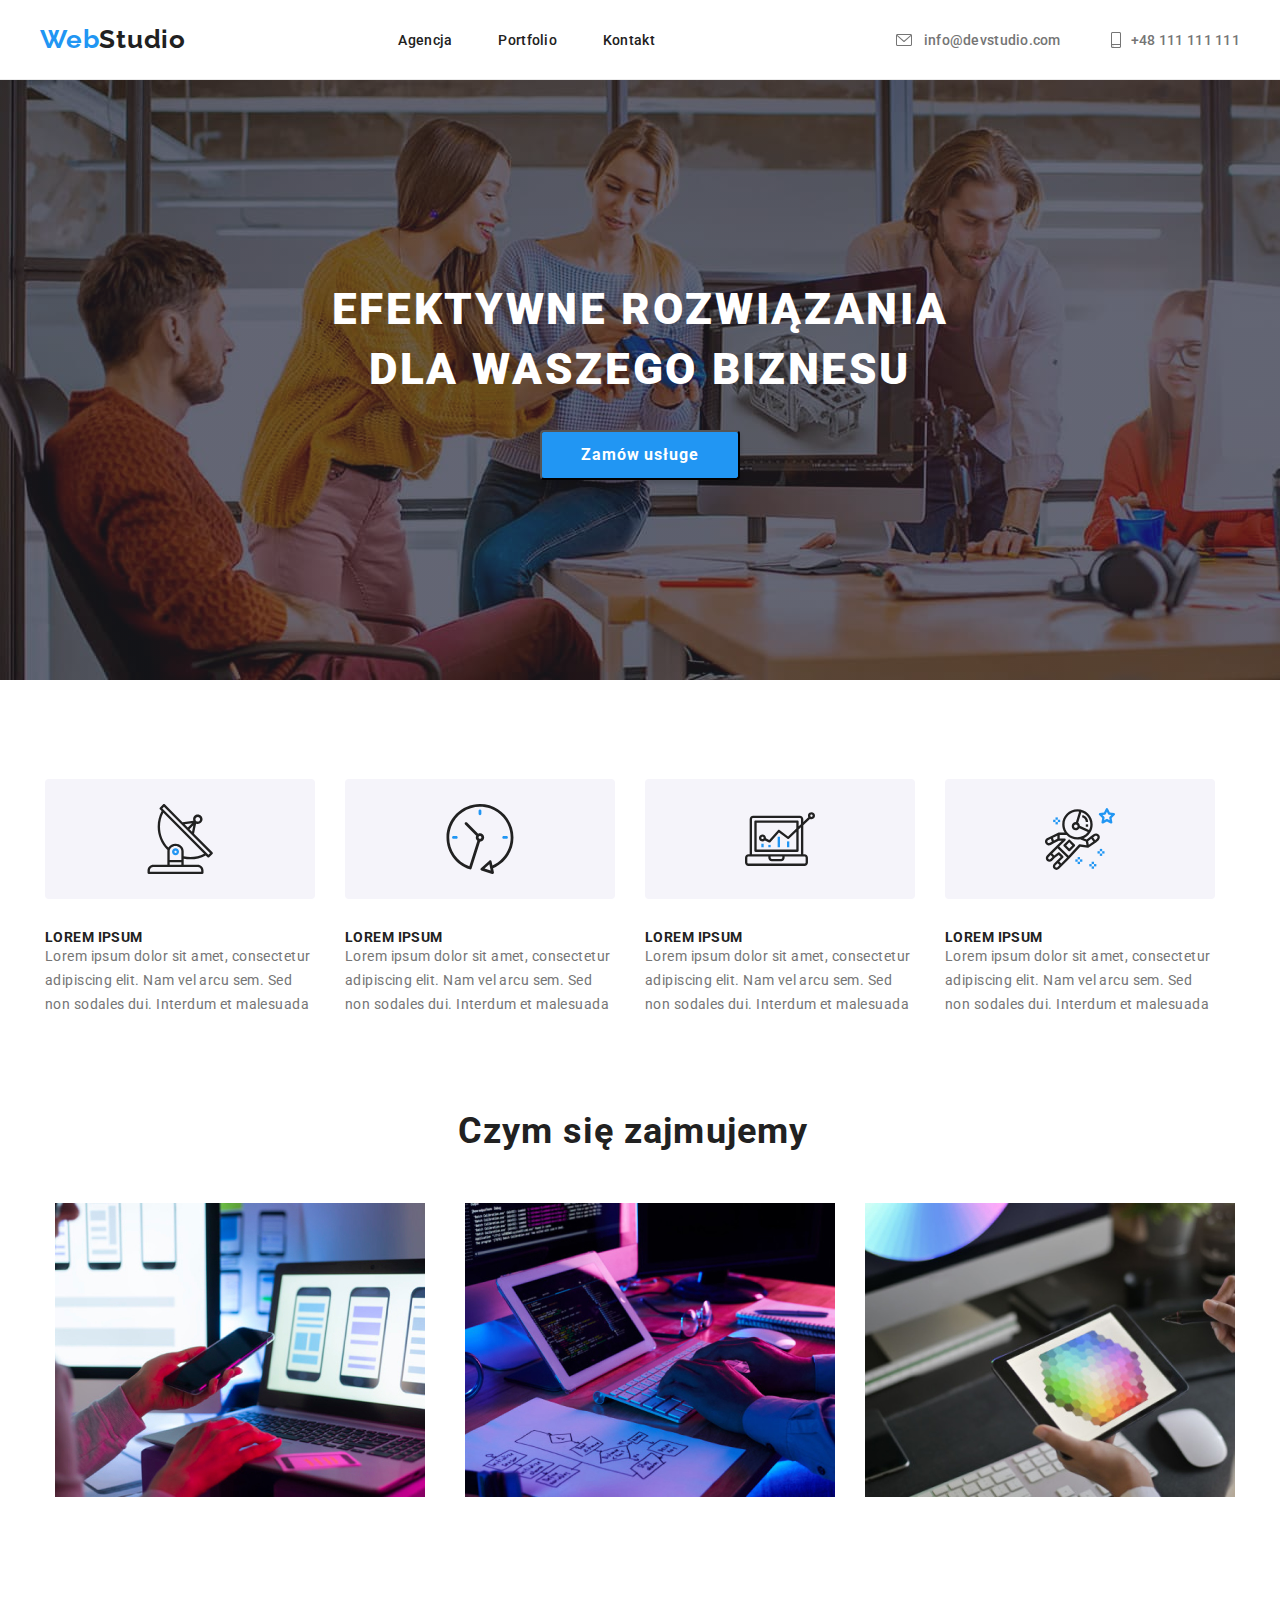
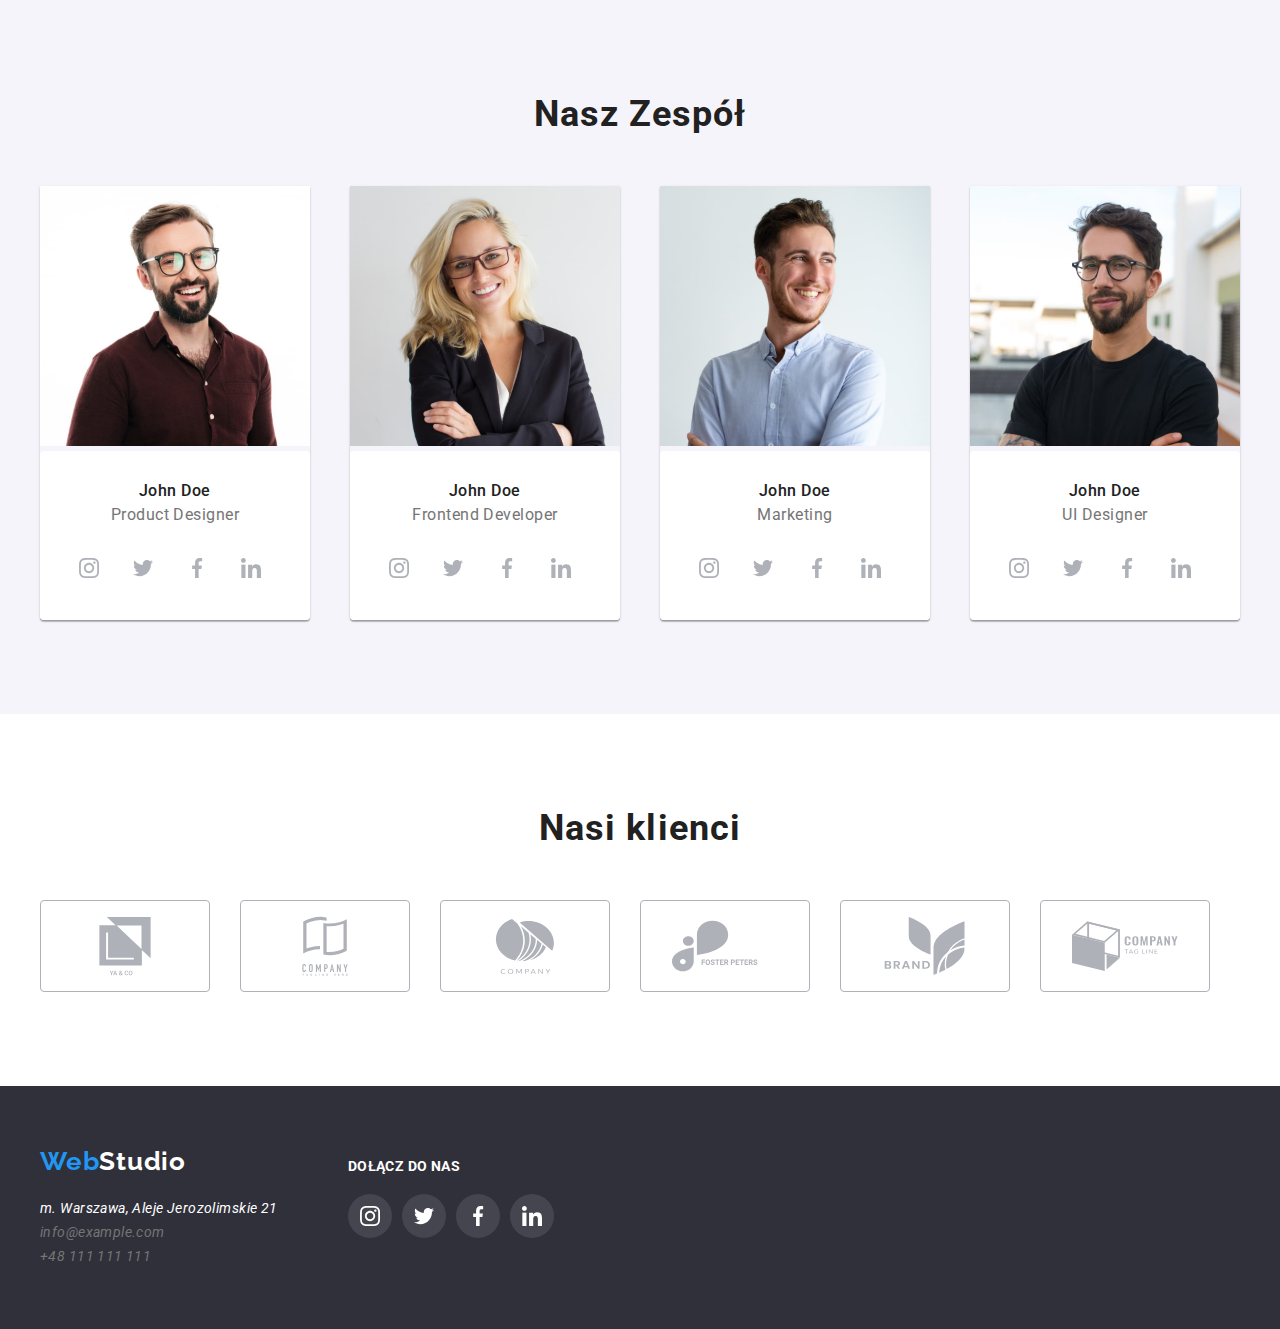
<file: index.html>
<!DOCTYPE html>
<html lang="pl">
<head>
    <meta charset="UTF-8">
    <meta http-equiv="X-UA-Compatible" content="IE=edge">
    <meta name="viewport" content="width=device-width, initial-scale=1.0">
    <title>Zadanie domowe #4</title>
    <link rel="stylesheet" href="https://cdnjs.cloudflare.com/ajax/libs/modern-normalize/1.0.0/modern-normalize.min.css" />       
    <link href="css/styles.css" rel="stylesheet">
    <link rel="preconnect" href="https://fonts.googleapis.com">
    <link rel="preconnect" href="https://fonts.gstatic.com" crossorigin>
    <link href="https://fonts.googleapis.com/css2?family=Raleway:wght@700&family=Roboto:wght@400;500;700;900&display=swap"
        rel="stylesheet">
     
</head>
<body>
    <!--Header-->
    <header class="header-part">
        <div class="container">  
        <a class="logo" href="index.html" ><span class="logo-span">Web</span>Studio</a>
        <nav class="first-nav">
<a class="first-nav-item-first-child" class="first-child"  href="index.html">Agencja</a>
<a class="first-nav-item" href="portfolio.html">Portfolio</a>
<a class="first-nav-item" href="#">Kontakt</a>
</nav>

<a class="header-mail" href="mailto:info@devstudio.com">
    <svg class="icon-envelope" width="20" height="16">
        <use href="images/symbol-defs.svg#icon-envelope"></use>
    </svg>
    info@devstudio.com</a> 

     
<a class="header-tel" href="tel:+48111111111">
    <svg class="icon-smartphone" width="10" height="16">
        <use class="phone" href="images/symbol-defs.svg#icon-smartphone"></use>
    </svg>
    +48 111 111 111</a>
    

</div>
    </header>
     <!--Main Container-->

     <main class="main">
    <div class="first-block">
    <div class="container">
    <h1 class="text-header">EFEKTYWNE ROZWIĄZANIA<br>DLA WASZEGO BIZNESU</h1>

<button class="button-top" type="button">Zamów usługe</button>
</div> 
</div>
 <div class="second-block">
     <div class="container">

<ul class="second-block-list">
    
    
    <li class="second-block-list-item-first">
        <div class="lorem-icon-box">
<svg class="lorem-icon-item" width="70" height="70">
    <use href="images/symbol-defs.svg#icon-antenna"></use>
</svg>
</div> 
<p class="second-block-list-item-title-first">LOREM IPSUM</p>
<p>Lorem ipsum dolor sit amet, consectetur</p> 
<p>adipiscing elit. Nam vel arcu sem. Sed
<p> non sodales dui. Interdum et malesuada</p>
</li>

<li class="second-block-list-item">
    <div class="lorem-icon-box" >
        <svg class="lorem-icon-item" width="70" height="70">
            <use href="images/symbol-defs.svg#icon-clock"></use>
        </svg>
    </div>
<p class="second-block-list-item-title">LOREM IPSUM</p>
<p>Lorem ipsum dolor sit amet, consectetur</p> 
<p>adipiscing elit. Nam vel arcu sem. Sed
<p> non sodales dui. Interdum et malesuada</p>
</li>
<li class="second-block-list-item">
    <div class="lorem-icon-box">
        <svg class="lorem-icon-item" width="70" height="70">
            <use href="images/symbol-defs.svg#icon-diagram"></use>
        </svg>
    </div>
<p class="second-block-list-item-title">LOREM IPSUM</p>
<p>Lorem ipsum dolor sit amet, consectetur</p> 
<p>adipiscing elit. Nam vel arcu sem. Sed
<p> non sodales dui. Interdum et malesuada</p>
</li>

<li class="second-block-list-item">
    <div class="lorem-icon-box">
        <svg class="lorem-icon-item" width="70" height="70">
            <use href="images/symbol-defs.svg#icon-astronaut"></use>
        </svg>
        </div>
<p class="second-block-list-item-title-last">LOREM IPSUM</p>
<p>Lorem ipsum dolor sit amet, consectetur</p> 
<p>adipiscing elit. Nam vel arcu sem. Sed
<p> non sodales dui. Interdum et malesuada</p>
</li>
</ul>

<div class="secondary-header">
<h2 class="second-header">Czym się zajmujemy</h2>
</div>
<ul class="first-gallery-index">

<li class="first-gallery-index-item-first-child"><img src="images/img1.jpg" alt="Monitory z liniami kodu na stoliku" width="370" height="294"></li>
<li class="first-gallery-index-item"><img src="images/img2.jpg" alt="dłoń trzymająca telefon na tle monitora" width="370" height="294"></li>
<li class="first-gallery-index-item"><img src="images/img3.jpg" alt="tablet wyświetlający tablice kolorów" width="370" height="294"></li>
 </ul>
</div>  
</div> 
    
     <section class="third-section">
         <div class="container">
         <div class="third-header-display">
    <h2 class="third-header">Nasz Zespół</h2>
        </div>
<ul class="gallery-list">
    <li class="gallery-list-item-first-child">
<figure class="workers">
    <div class="gallery-workers">
    <img src="images/img4.jpg" alt="uśmiechniety mężczyzna w koszuli z brodą" width="270" height="260">
<figcaption class="gallery-list-item-figcaption">
    <b class="gallery-list-item-figcaption-bold">John Doe</b><br>
   <p class="gallery-list-item-figcaption-paragraph">Product Designer</p>
   
   <ul class="icon-gallery-workers-list">

<li class="icon-gallery-workers-list-item">
        <a  class="link-icon-workers" href="#">
           <svg class="icon-gallery-workers" width="20" height="20">
               <use href="images/symbol-defs.svg#icon-instagram"></use>
           </svg>
        </a>
</li>
<li class="icon-gallery-workers-list-item">
    <a class="link-icon-workers" href="#">
    <svg class="icon-gallery-workers" width="20" height="20">
        <use href="images/symbol-defs.svg#icon-twitter"></use>
    </svg>
    </a>
</li>
<li class="icon-gallery-workers-list-item">
    <a class="link-icon-workers" href="#">
    <svg class="icon-gallery-workers" width="20" height="20">
        <use href="images/symbol-defs.svg#icon-facebook"></use>
    </svg>
    </a>
</li>
<li class="icon-gallery-workers-list-item">
    <a class="link-icon-workers" href="#">
    <svg class="icon-gallery-workers" width="20" height="20">
        <use href="images/symbol-defs.svg#icon-linkedin"></use>
    </svg>
    </a>
</li>
   </ul>
</figcaption>
</div>
</figure>
</li>
  
<li class="gallery-list-item">
<figure class="workers">
    <div class="gallery-workers">
    <img src="images/img5.jpg" alt="uśmiechnięta kobieta w marynarce" width="270" height="260">
<figcaption class="gallery-list-item-figcaption">
    <b class="gallery-list-item-figcaption-bold">John Doe</b><br>
     <p class="gallery-list-item-figcaption-paragraph">Frontend Developer</p>
        <ul class="icon-gallery-workers-list">
        
            <li class="icon-gallery-workers-list-item">
                <a class="link-icon-workers" href="#">
                <svg class="icon-gallery-workers" width="20" height="20">
                    <use href="images/symbol-defs.svg#icon-instagram"></use>
                </svg>
                </a>
            </li>
            <li class="icon-gallery-workers-list-item">
                <a class="link-icon-workers" href="#">
                <svg class="icon-gallery-workers" width="20" height="20">
                    <use href="images/symbol-defs.svg#icon-twitter"></use>
                </svg>
                </a>
            </li>
            <li class="icon-gallery-workers-list-item">
                <a class="link-icon-workers" href="#">
                <svg class="icon-gallery-workers" width="20" height="20">
                    <use href="images/symbol-defs.svg#icon-facebook"></use>
                </svg>
                </a>
            </li>
            <li class="icon-gallery-workers-list-item">
                <a class="link-icon-workers" href="#">
                <svg class="icon-gallery-workers" width="20" height="20">
                    <use href="images/symbol-defs.svg#icon-linkedin"></use>
                </svg>
                </a>
            </li>
        </ul>
</figcaption>
</div>
</figure>
</li>

<li class="gallery-list-item">
<figure class="workers">
    <div class="gallery-workers">
    <img src="images/img6.jpg" alt="uśmiechnięty mężczyzna w koszuli" width="270" height="260">
<figcaption class="gallery-list-item-figcaption">
    <b class="gallery-list-item-figcaption-bold">John Doe</b><br>
   <p class="gallery-list-item-figcaption-paragraph">Marketing</p>
    <ul class="icon-gallery-workers-list">
    
        <li class="icon-gallery-workers-list-item">
            <a class="link-icon-workers" href="#">
            <svg class="icon-gallery-workers" width="20" height="20">
                <use href="images/symbol-defs.svg#icon-instagram"></use>
            </svg>
            </a>
        </li>
        <li class="icon-gallery-workers-list-item">
            <a class="link-icon-workers" href="#">
            <svg class="icon-gallery-workers" width="20" height="20">
                <use href="images/symbol-defs.svg#icon-twitter"></use>
            </svg>
            </a>
        </li>
        <li class="icon-gallery-workers-list-item">
            <a class="link-icon-workers" href="#">
            <svg class="icon-gallery-workers" width="20" height="20">
                <use href="images/symbol-defs.svg#icon-facebook"></use>
            </svg>
            </a>
        </li>
        <li class="icon-gallery-workers-list-item">
            <a class="link-icon-workers" href="#">
            <svg class="icon-gallery-workers" width="20" height="20">
                <use href="images/symbol-defs.svg#icon-linkedin"></use>
            </svg>
            </a>
        </li>
    </ul>
</figcaption>
</div>
</figure>
</li>

<li class="gallery-list-item-last-child">
<figure class="workers">
    <div class="gallery-workers">
    <img src="images/img7.jpg" alt="uśmiechnięty mężczyzna w koszuli" width="270" height="260">
<figcaption class="gallery-list-item-figcaption">
    <b class="gallery-list-item-figcaption-bold">John Doe</b><br>
    <p class="gallery-list-item-figcaption-paragraph">UI Designer</p>
       <ul class="icon-gallery-workers-list">

<li class="icon-gallery-workers-list-item">
    <a class="link-icon-workers" href="#">
           <svg class="icon-gallery-workers" width="20" height="20">
               <use href="images/symbol-defs.svg#icon-instagram"></use>
           </svg>
           </a>
</li>
<li class="icon-gallery-workers-list-item">
    <a class="link-icon-workers" href="#">
    <svg class="icon-gallery-workers" width="20" height="20">
        <use href="images/symbol-defs.svg#icon-twitter"></use>
    </svg>
    </a>
</li>
<li class="icon-gallery-workers-list-item">
    <a class="link-icon-workers" href="#">
    <svg class="icon-gallery-workers" width="20" height="20">
        <use href="images/symbol-defs.svg#icon-facebook"></use>
    </svg>
    </a>
</li>
<li class="icon-gallery-workers-list-item">
    <a class="link-icon-workers" href="#">
    <svg class="icon-gallery-workers" width="20" height="20">
        <use href="images/symbol-defs.svg#icon-linkedin"></use>
    </svg>
    </a>
</li>
   </ul>
</figcaption>
</div>
</figure>
</li>
</ul>
</div>
</section>
<!----------------------------------------------FOURTH SECTION--------------------------------------->
<section class="fourth-section">
    <div class="container">
    <h2 class="fourth-section-header">Nasi klienci</h2>
    <ul class="fourth-section-list">
        <li class="fourth-section-list-item-first">
            <a class="fourth-section-link" href="#">
            <svg class="fourth-list-icon" width="106" height="60">
                <use href="images/symbol-defs.svg#icon-klient1"></use>
            </svg>
            </a>
        </li>
                <li class="fourth-section-list-item">
                    <a class="fourth-section-link" href="#">
                        <svg class="fourth-list-icon" width="106" height="60">
                            <use href="images/symbol-defs.svg#icon-klient2"></use>
                        </svg>
                    </a>
                </li>
                        <li class="fourth-section-list-item">
                            <a class="fourth-section-link" href="#">
                                <svg class="fourth-list-icon" width="106" height="60">
                                    <use href="images/symbol-defs.svg#icon-klient3"></use>
                                </svg>
                            </a>
                        </li>
                                <li class="fourth-section-list-item">
                                    <a class="fourth-section-link" href="#">
                                        <svg class="fourth-list-icon-four" width="106" height="60">
                                            <use href="images/symbol-defs.svg#icon-klient4"></use>
                                        </svg>
                                    </a>
                                </li>
                                        <li class="fourth-section-list-item">
                                            <a class="fourth-section-link" href="#">
                                                <svg class="fourth-list-icon" width="106" height="60">
                                                    <use href="images/symbol-defs.svg#icon-klient5"></use>
                                                </svg>
                                            </a>
                                        </li>
                                                <li class="fourth-section-list-item">
                                                    <a class="fourth-section-link" href="#">
                                                        <svg class="fourth-list-icon" width="106" height="60">
                                                            <use href="images/symbol-defs.svg#icon-klient6"></use>
                                                        </svg>
                                                    </a>
                                                </li>
    </ul>
    </div>

</section>
</main>

    
    <footer class="end-of-page">
        <div class="container">
        <ul class="footer-list">
            <li class="footer-list-item">
            <a class="logo-footer" href="index.html"><span class="logo-span">Web</span>Studio</a>
            <address>
                <ul>
                <li class="footer-list-item-paragraph" ><p>m. Warszawa, Aleje Jerozolimskie 21</p></li>
                <li class="footer-list-item" ><a class="footer-list-item-mail-link" href="mailto:info@example.com">info@example.com</a></li>
                <li class="footer-list-item-phone" ><a class="footer-list-item-tel-link" href="tel:+48111111111">+48 111 111 111</a></li>
            </ul>
            </address>    
            </li>
             <li class="footer-list-item-right-side">   
            <p class="text-footer">DOŁĄCZ DO NAS</p>
                
                
                <ul class="icons-footer-list">

                    <li class="icons-footer-list-item">
                        <a class="link-icon-footer" href="#">
                        <svg class="icon-footer" width="20" height="20">
                            <use href="images/symbol-defs.svg#icon-instagram"></use>
                        </svg>
                        </a>
                    </li>
                    <li class="icons-footer-list-item">
                        <a class="link-icon-footer" href="#">
                        <svg class="icon-footer" width="20" height="20">
                            <use href="images/symbol-defs.svg#icon-twitter"></use>
                        </svg>
                        </a>
                    </li>
                    <li class="icons-footer-list-item">
                        <a class="link-icon-footer" href="#">
                        <svg class="icon-footer" width="20" height="20">
                            <use href="images/symbol-defs.svg#icon-facebook"></use>
                        </svg>
                        </a>
                    </li>
                    <li class="icons-footer-list-item">
                        <a class="link-icon-footer" href="#">
                        <svg class="icon-footer" width="20" height="20">
                            <use href="images/symbol-defs.svg#icon-linkedin"></use>
                        </svg>
                        </a>
                    </li>
                </ul>
            </li>
        </ul>
</div>
    </footer>

</body>
</file>
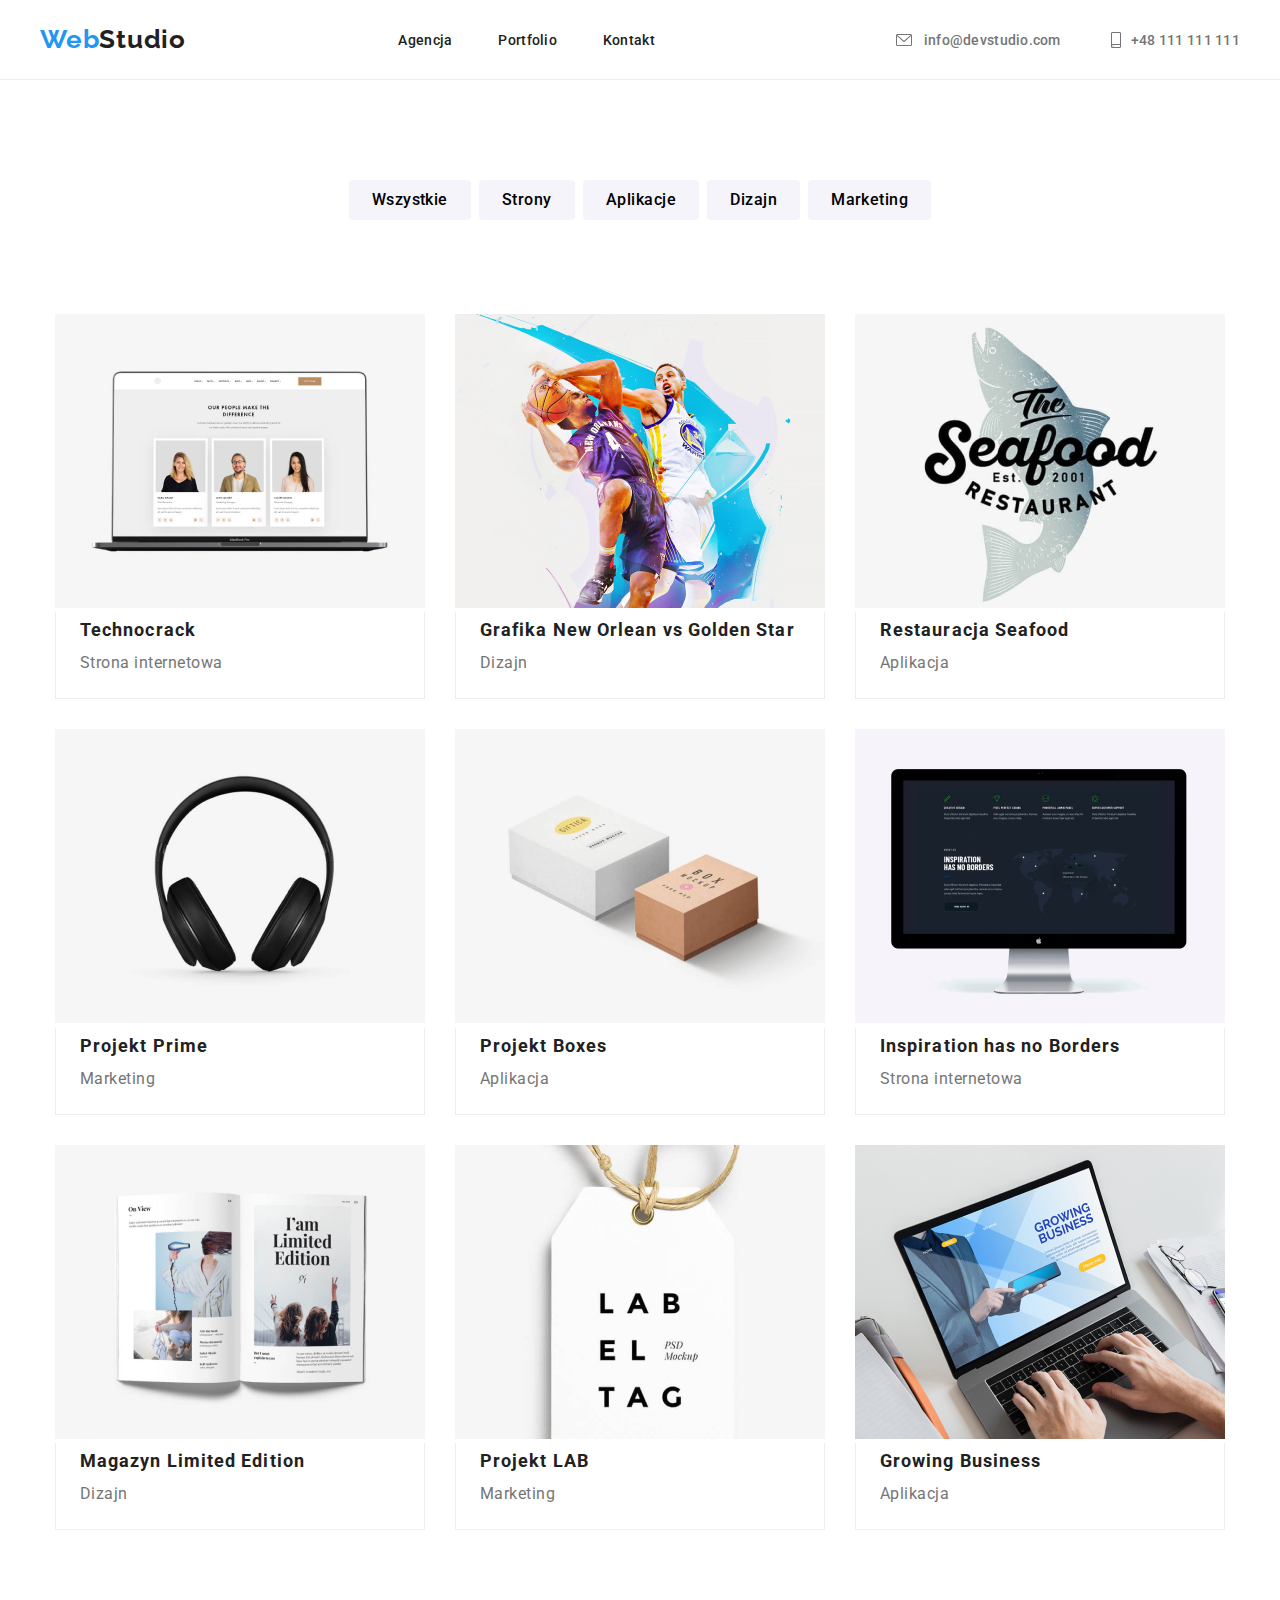
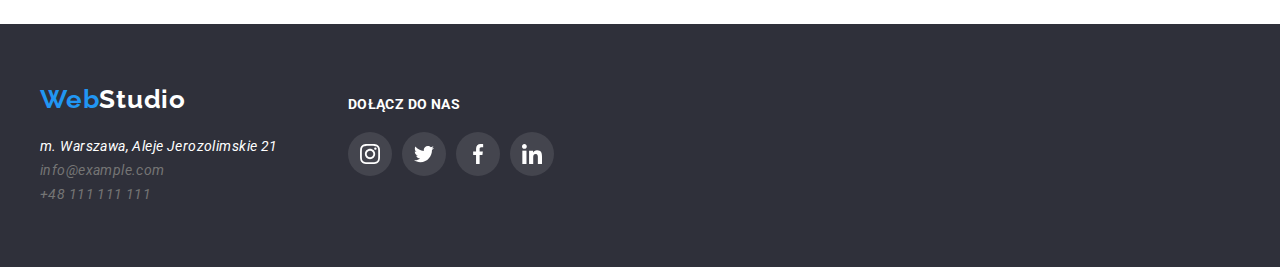
<file: portfolio.html>
<!DOCTYPE html>
<html lang="pl">
<head>
    <meta charset="UTF-8">
    <meta http-equiv="X-UA-Compatible" content="IE=edge">
    <meta name="viewport" content="width=device-width, initial-scale=1.0">
    <title>Portfolio</title>
    <link rel="stylesheet" href="https://cdnjs.cloudflare.com/ajax/libs/modern-normalize/1.0.0/modern-normalize.min.css" />
    <link href="css/styles.css" rel="stylesheet">
    <link rel="preconnect" href="https://fonts.googleapis.com">
    <link rel="preconnect" href="https://fonts.gstatic.com" crossorigin>
    <link href="https://fonts.googleapis.com/css2?family=Raleway:wght@700&family=Roboto:wght@400;500;700;900&display=swap"
        rel="stylesheet">
        
</head>
<body>
 <!-----------------------------------------HEADER----------------------------------------------->
 
    <header class="header-part">
        <div class="container">
            <a class="logo" href="index.html"><span class="logo-span">Web</span>Studio</a>
    
            <nav class="first-nav">
                <a class="first-nav-item-first-child" class="first-child" href="index.html">Agencja</a>
                <a class="first-nav-item" href="portfolio.html">Portfolio</a>
                <a class="first-nav-item" href="#">Kontakt</a>
            </nav>
    
            <a class="header-mail" href="mailto:info@devstudio.com">
                <svg class="icon-envelope" width="20" height="16">
                    <use href="images/symbol-defs.svg#icon-envelope"></use>
                </svg>
                info@devstudio.com</a>
            <a class="header-tel" href="tel:+48111111111">
                <svg class="icon-smartphone" width="10" height="16">
                    <use class="phone" href="images/symbol-defs.svg#icon-smartphone"></use>
                </svg>
                +48 111 111 111</a>
            </section>
        </div>
    </header>
<!-----------------------------------------MAIN-------------------------------------->
<main class="main-page-portfolio">
    <div class="container">
        <section class="second-section-portfolio">
    <ul class="buttons-list">
        <li class="button-item-list-first-child"><button class="button-item-first-child" type="button">Wszystkie</button></li>
        <li class="button-item-list"><button class="button-item" type="button">Strony</button></li>
        <li class="button-item-list"><button class="button-item" type="button">Aplikacje</button></li>
        <li class="button-item-list"><button class="button-item" type="button">Dizajn</button></li>
        <li class="button-item-list"><button class="button-item" type="button">Marketing</button></li>
    </ul>
    </div>
<!--GALERIA-->
<section class="gallery">
<div class="container">
<ul class="portfolio-gallery">
    
    <li class="portfolio-images">
        <figure>
            <img  src="images/img8.jpg" alt="monitor" width="370" height="294">
            <figcaption class="portfolio-gallery-item">
                <b class="portfolio-gallery-item-bold">Technocrack</b>
               <p class="portfolio-gallery-item-paragraph">Strona internetowa</p>
            </figcaption>
        </figure>
    </li>
    <li class="portfolio-images">
        <figure>
            <img  src="images/img9.jpg" alt="koszykarz z piłką w górze" width="370" height="294">
            <figcaption class="portfolio-gallery-item">
                <b class="portfolio-gallery-item-bold">Grafika New Orlean vs Golden Star</b>
                <p class="portfolio-gallery-item-paragraph">Dizajn</p>
            </figcaption>
        </figure>
    </li>
    <li class="portfolio-images-last">
        <figure>
        <img  src="images/img10.jpg" alt="zdjęcie rekina" width="370" height="294">
        <figcaption class="portfolio-gallery-item">
           <b class="portfolio-gallery-item-bold">Restauracja Seafood</b>
           <p class="portfolio-gallery-item-paragraph">Aplikacja</p>
        </figcaption>
    </figure>
</li>
    <li class="portfolio-images">
        <figure>
        <img class="photo"src="images/img11.jpg" alt="słuchwaki do uszu" width="370" height="294">
        <figcaption class="portfolio-gallery-item">
            <b class="portfolio-gallery-item-bold">Projekt Prime</b>
            <p class="portfolio-gallery-item-paragraph">Marketing</p>
        </figcaption>
    </figure>
</li>
    <li class="portfolio-images">
        <figure>
            <img class="photo" src="images/img12.jpg" alt="kartonowe pudełka"  width="370" height="294">
            <figcaption class="portfolio-gallery-item">
                <b class="portfolio-gallery-item-bold">Projekt Boxes</b>
                <p class="portfolio-gallery-item-paragraph">Aplikacja</p>
            </figcaption>
        </figure>
    </li>
    <li class="portfolio-images-last">
        <figure>
        <img class="photo" src="images/img13.jpg" alt="monitor ze stroną internetową" width="370" height="294">
        <figcaption class="portfolio-gallery-item">
            <b class="portfolio-gallery-item-bold">Inspiration has no Borders</b>
            <p class="portfolio-gallery-item-paragraph">Strona internetowa</p>
        </figcaption>
    </figure>
</li>
    <li class="portfolio-images">
        <figure>
            <img class="photo" src="images/img14.jpg" alt="otwarta książka" width="370" height="294">
            <figcaption class="portfolio-gallery-item">
                <b class="portfolio-gallery-item-bold">Magazyn Limited Edition</b>
                <p class="portfolio-gallery-item-paragraph">Dizajn</p>
            </figcaption>
        </figure>
    </li>
    <li class="portfolio-images">
        <figure>
            <img class="photo" src="images/img15.jpg" alt="papierowa zawieszka" width="370" height="294">
            <figcaption class="portfolio-gallery-item">
                <b class="portfolio-gallery-item-bold">Projekt LAB</b>
                <p class="portfolio-gallery-item-paragraph">Marketing</p>
            </figcaption>
        </figure>
    </li>
    <li class="portfolio-images-last">
        <figure>
            <img class="photo" src="images/img16.jpg" alt="dłonie na klawiaturze laptopa" width="370" height="294">
            <figcaption class="portfolio-gallery-item">
                <b class="portfolio-gallery-item-bold">Growing Business</b>
                <p class="portfolio-gallery-item-paragraph">Aplikacja</p>
            </figcaption>
        </figure>
    </li>
</ul>
</section>
</section>
</div>
</main>
<!--FOOTER-->
    <footer class="end-of-page">
        <div class="container">
            <ul class="footer-list">
                <li class="footer-list-item">
                    <a class="logo-footer" href="index.html"><span class="logo-span">Web</span>Studio</a>
                    <address>
                        <ul>
                            <li class="footer-list-item-paragraph">
                                <p>m. Warszawa, Aleje Jerozolimskie 21</p>
                            </li>
                            <li class="footer-list-item"><a class="footer-list-item-mail-link"
                                    href="mailto:info@example.com">info@example.com</a></li>
                            <li class="footer-list-item-phone"><a class="footer-list-item-tel-link"
                                    href="tel:+48111111111">+48 111 111 111</a></li>
                        </ul>
                    </address>
                </li>
                <li class="footer-list-item-right-side">
                    <p class="text-footer">DOŁĄCZ DO NAS</p>
    
    
                    <ul class="icons-footer-list">
                        <li class="icons-footer-list-item">
                            <a class="link-icon-footer" href="#">
                            <svg class="icon-footer" width="20" height="20">
                                <use href="images/symbol-defs.svg#icon-instagram"></use>
                            </svg>
                        </a>
                        </li>
                        <li class="icons-footer-list-item">
                            <a class="link-icon-footer" href="#">
                            <svg class="icon-footer" width="20" height="20">
                                <use href="images/symbol-defs.svg#icon-twitter"></use>
                            </svg>
                        </a>
                        </li>
                        <li class="icons-footer-list-item">
                            <a class="link-icon-footer" href="#">
                            <svg class="icon-footer" width="20" height="20">
                                <use href="images/symbol-defs.svg#icon-facebook"></use>
                            </svg>
                        </a>
                        </li>
                        <li class="icons-footer-list-item">
                            <a class="link-icon-footer" href="#">
                            <svg class="icon-footer" width="20" height="20">
                                <use href="images/symbol-defs.svg#icon-linkedin"></use>
                            </svg>
                        </a>
                        </li>
                    </ul>
                </li>
            </ul>
        </div>
    </footer>
</body>
</file>
<file: css/styles.css>
*
{
  margin: 0 auto;
  padding: 0;
}
body {
  font-family: var(--main-font);
  color: var(--main-color);
  padding: 0;
  margin: 0 auto; 
}
:root {
  --main-font: 'Roboto', sans-serif;
  --secondary-font: 'Raleway', sans-serif;
  --mark-color: #2196f3;
  --main-color: #212121;
  --third-color: #757575;
  --background-color: #2f303a;
  --white-color: #ffffff;
  --third-block-background-color: #F5F4FA;
  --icons-fill: #AFB1B8;
}
.header-part {
  background-color: var(--white-color);
  border-bottom: 1px solid #ECECEC;;
  margin: 0 auto;
}
.container
{
  width: 1200px;
  
  margin: 0 auto;
}
.header-part .container 
{
  display: flex;
}
.second-block .container
{
    width: 1200px;
    padding: 5px;
    margin: 0 auto;
}
h1,h2,h3,h4{
  margin: 0;
  padding: 0;
}

p
{
  margin: 0;
  padding: 0;
}
ul
{
  padding: 0;
  margin: 0;
}



/*==================================HEADER====================================*/
.logo {
  font-weight: 700;
  font-size: 26px;
  line-height: 1.192;
  letter-spacing: 0.03em;
  font-family: var(--secondary-font);
  text-decoration: none;
  color: var(--main-color);
  margin-top: 24px;
  margin-bottom: 24px;
  display: flex;
  margin-right: 0;
  margin-left: 0;
  
}
 .logo-span {
  color: var(--mark-color);
}
.first-nav 
{
  display: flex;
  
}
.first-nav-portfolio
{
  display: flex;
  justify-content: center;
}
.first-nav-item {
  font-weight: 500;
  font-size: 14px;
  line-height: 1.142;
  letter-spacing: 0.02em;
  text-decoration: none;
  color: var(--main-color); 
  margin-left: 46px;
  margin-top: 32px;
  margin-bottom: 31px;
  
}
.first-nav-item-first-child
{
    font-weight: 500;
    font-size: 14px;
    line-height: 1.142;
    letter-spacing: 0.02em;
    text-decoration: none;
    color: var(--main-color);
    margin-left: 93px;
    margin-top: 32px;
    margin-bottom: 31px;   
}
.first-nav-item-first-child:hover
{
  color: var(--mark-color);
}
.first-nav-item-first-child:focus
{
  color: var(--mark-color);
}
.first-nav-item:hover
{
  color: var(--mark-color);
}
.first-nav-item:focus 
{
  color: var(--mark-color);
}
.header-mail 
{
  text-decoration: none;
  color: var(--third-color);
  font-weight: 500;
  font-size: 14px;
  line-height: 1.142;
  letter-spacing: 0.02em;
  color: var(--third-color);
  margin-top: 32px;
  margin-bottom: 31px;
  margin-right: 50px;
  display: flex;

}
.header-mail:hover {
  color: var(--mark-color);
  fill: #2196f3;
 
}
.header-mail:focus {
  color: var(--mark-color);
}
.header-tel 
{
    text-decoration: none;
    font-size: 14px;
    font-weight: 500;
    line-height: 1.142;
    letter-spacing: 0.02em;
    color: var(--third-color);
    margin-top: 32px;
    margin-bottom: 31px;
    margin-left: 0;
    margin-right: 0;
    display: flex;
}
.header-tel:hover 
{
  color: var(--mark-color);
}
.header-tel:focus 
{
  color: var(--mark-color);
}
/*=======================================END OF HEADER==================================================*/

/*=======================================MAIN CONTAINER=================================================*/

.text-header {

  font-weight: 900;
  font-size: 44px;
  line-height: 1.363;
  letter-spacing: 0.06em;
  text-transform: uppercase;
  color: var(--white-color);
  margin-bottom: 30px;
  margin-left: auto;
  margin-right: auto; 
  display: flex;
  justify-content: center;
  width: 696px;
}
.button-top {
  box-shadow: 0px 4px 4px rgba(0, 0, 0, 0.15);
  border-radius: 4px;
  font-weight: 700;
  font-size: 16px;
  line-height: 1.875;
  letter-spacing: 0.06em;
  cursor: pointer;
  background-color: var(--mark-color);
  color: var(--white-color);
  width: 200px;
  height: 50px; 
  display: block;
  margin: 0 auto;
  
}

.second-block-list-item .second-block-list-item-title 
{
  font-weight: 700;
  font-size: 14px;
  line-height: 1.142;
  letter-spacing: 0.03em;
  text-transform: uppercase;
  color: var(--main-color);
  
}
.second-block-list
{
  list-style-type: none;
  display: flex;
}
.second-block-list-item-title-first
{
    font-weight: 700;
    font-size: 14px;
    line-height: 1.142;
    letter-spacing: 0.03em;
    text-transform: uppercase;
    color: var(--main-color);
    
    justify-content: flex-start;        
}
.end-of-page
{
  background-color: var(--background-color)
}
.second-block-list-item 
{
  font-size: 14px;
  line-height: 1.714;
  letter-spacing: 0.03em;
  color: var(--third-color);
  margin-right: 30px;
}
.second-block-list-item-first
{ 
  font-size: 14px;
  line-height: 1.714;
  letter-spacing: 0.03em;
  color: var(--third-color);
  margin-right: 30px;
}
.second-block-list-item-last
{
    font-size: 14px;
    line-height: 1.714;
    letter-spacing: 0.03em;
    color: var(--third-color);
  
}
.second-block-list-item-title-last
{
    font-weight: 700;
    font-size: 14px;
    line-height: 1.142;
    letter-spacing: 0.03em;
    text-transform: uppercase;
    color: var(--main-color);
    justify-content: flex-start;
}
.second-header
{
  font-weight: 700;
  font-size: 36px;
  line-height: 1.166;
  letter-spacing: 0.03em;
  text-align: center;
  color: var(--main-color);
  margin-top: 94px;
  display: flex;
  align-items: center;
  width: 365px;
}
.secondary-header
{
  display: flex;
  justify-content: center;
}
.first-gallery-index
{
  display: flex;
  margin-top: 50px;
  list-style-type: none;
  margin-bottom: 94px;
  display: flex;
}
.first-block
{ 
  background-color:var(--background-color);
  height: 600px;
  padding:200px 0 200px 0 ;
  text-align: center;

}
.workers
{
      box-shadow: 0px 1px 3px rgb(0 0 0 / 12%),
      0px 1px 1px rgb(0 0 0 / 14%),
      0px 2px 1px rgb(0 0 0 / 20%);
      border-radius: 0px 0px 4px 4px;
}
.first-block .text-header
{
  margin: 0 auto;
  margin-bottom: 30px;
}
.first-gallery-index-item
{
  margin-left: 30px;
  margin-right: 0;
}
 .container .third-header 
{ 
  font-weight: 700;
  font-size: 36px;
  line-height: 1.166;
  letter-spacing: 0.03em;
  padding-top: 94px;
  display: flex;
  justify-content: center;
 
  
}

.container .third-section
{
  background-color: var(--third-block-background-color)

}
.gallery-list-item-last-child
{
  margin-left: 0;
  margin-right: 0;
}
.gallery-list-item-first-child
{
  margin-left: 0;
  margin-right: 0;
}
.gallery-list 
{
  display: flex;
  list-style-type: none;
  margin-top: 50px;
  padding-bottom: 94px;
  justify-content: space-between;
} 


.gallery-list-item
{
margin-left: 0;
margin-right: 0;
}

.gallery-list-item-figcaption
{
  background-color: var(--white-color);
  padding-top: 30px;
  border-radius: 4px;
  

}

.gallery-list-item-figcaption-bold
{
  font-weight: 500;
  font-size: 16px;
  line-height: 1.187;
  text-align: center;
  letter-spacing: 0.03em;
  margin-left: 99px;
  padding-bottom: 10px;
  padding-top: 30px;
  

}

.gallery-list-item-figcaption-paragraph 
{
  font-style: normal;
  font-size: 16px;
  line-height: 1.875;
  text-align: center;
  letter-spacing: 0.03em;
  color: var(--third-color);
  padding-bottom: 16px;

}
/*===================================END OF MAIN CONTAINER============================================*/

.logo-footer
{
  font-weight: 700;
  font-size: 26px;
  line-height: 1.192;
  letter-spacing: 0.03em;
  font-family: var(--secondary-font);
  text-decoration: none;
  color: var(--white-color);
  margin-bottom: 0;
  margin-right: 0;
  display: block;
  margin-top: 60px;
}
.footer-list-item-right-side
{
  margin-left: 70px;
  margin-right: 0;
  list-style-type: none;
}
.footer-list-item-paragraph
{
    font-size: 14px;
    line-height: 1.714;
    letter-spacing: 0.03em;
    list-style-type: none;
    color: var(--white-color);
    margin-top: 20px;
}

.footer-list-item 
{
  font-size: 14px;
  line-height: 1.714;
  letter-spacing: 0.03em;
  list-style-type: none;
  color: var(--white-color);
 
}
 .first-footer .footer-list
{
  padding-bottom: 60px;
  margin-left: 0;
  width: 261px;

}
.footer-list-item-phone
{
  margin-bottom: 60px;
  list-style-type: none;
}
.footer-list-item-tel-link
{
    font-size: 14px;
    line-height: 1.714;
    letter-spacing: 0.03em;
    list-style-type: none;
    text-decoration: none;
    color: var(--third-color); 
}

.footer-list-item-tel-link:hover
{
color: var(--mark-color);
}
.footer-list-item-tel-link:focus
{
  color: var(--mark-color);
}
 .footer-list-item .footer-list-item-mail-link
{
  font-size: 14px;
  line-height: 1.714;
  letter-spacing: 0.03em;
  list-style-type: none;
  color: var(--third-color); 
  text-decoration: none;
}
.footer-list-item-paragraph
{
margin-top: 20px;
}
.footer-list-item-mail-link:hover {
  color: var(--mark-color);
}
.footer-list-item-mail-link:focus 
{
  color: var(--mark-color);
}

/*=======================================PORTFOLIO======================================================*/
.button-item-list-first-child
{ 
  margin-left: 0;
  margin-right: 0;
}

.button-item-list
{ 
  margin-left: 8px;
  margin-right: 0;
}
.buttons-list
{
display: flex;
list-style-type: none;
padding-top: 100px;
justify-content:center
}

.button-item-first-child
{
    background-color: var(--third-block-background-color);
    font-size: 16px;
    line-height: 1.625;
    text-align: center;
    letter-spacing: 0.03em;
    font-weight: 500;
    border-color: var(--third-block-background-color);
    padding-top: 6px;
    padding-right: 22px;
    padding-bottom: 6px;
    padding-left: 22px;
    border: 1px solid transparent;
    border-radius: 4px;
    
}

.button-item-first-child:hover
{
  color: var(--mark-color);
  background-color: var(--mark-color);
  color: var(--white-color)
  
}
.link-icon-workers
{
  fill: var(--icons-fill);
  width: 44px;
  height: 44px;
  display: flex;
  align-items: center;
  justify-content: center;
  border-radius: 50%;
  margin-left: 0;
  margin-right: 0;
}
.link-icon-workers:hover
{
  fill: var(--white-color)
}
.link-icon-workers:focus {
  fill: var(--white-color);
  background-color: var(--mark-color)
}
.button-item-first-child:focus
{
  color: var(--mark-color);
  background-color: var(--mark-color);
  color: var(--white-color)
}
.link-icon-footer
{
  fill: var(--white-color);
  width:44px;
  height: 44px;
  border-radius: 50%;
  display: flex;
  align-items: center;
  justify-content: center;
}
.link-icon-footer:focus
{
  background-color: var(--mark-color)
}
.buttons-list .button-item 
{
  background-color: var(--third-block-background-color);
  font-size: 16px;
  line-height: 1.625;
  text-align: center;
  letter-spacing: 0.03em;
  padding-top: 6px;
  padding-right: 22px;
  padding-bottom: 6px;
  padding-left: 22px;
  font-weight: 500;
  border: 1px solid transparent;
  border-radius:4px;
}
.button-item:hover 
{
  background-color: var(--mark-color);
  color: var(--main-color);
  cursor: pointer;
  color: var(--white-color)
}
.button-item:focus 
{
  background-color: var(--mark-color);
  color: var(--main-color);
  cursor: pointer;
  color: var(--white-color)
}
.portfolio-gallery
{
  display: flex;
  flex-wrap:wrap;
  list-style-type: none;
  margin-top: 94px;
  margin-bottom: 94px;
}


.portfolio-gallery-item 
{ 
  font-weight: 700;
  font-size: 18px;
  line-height: 2;
  letter-spacing: 0.06em;
  border-right: 1px solid #EEEEEE;
  border-left: 1px solid #EEEEEE;
  border-bottom: 1px solid #EEEEEE; 
  
}

.photo-four
{
  margin-left: 0;
}
 .portfolio-gallery .portfolio-images .photo-two
{
  margin-right: 0;
}

.portfolio-gallery-item-bold
{
  font-weight: 700;
  font-size: 18px;
  line-height: 2;
  letter-spacing: 0.06em;
  margin-left: 24px;
}
.photo
{
  margin-top: 30px;
}
.portfolio-gallery-item-paragraph 
{
font-size: 16px;
line-height: 1.875;
letter-spacing: 0.03em;
color: var(--third-color);
font-weight: 400;
font-family: var(--main-font);
margin-bottom: 20px;
margin-left: 24px;
}
.footer-list-item-mail-link{
  text-decoration-line: underline;
  color: var(--third-color);
  list-style-type: none;
}
.footer-list-item-mail :hover {
  color: var(--mark-color);
}
.footer-list-item-mail :focus {
  color: var(--mark-color);
}

.container
{
    width: 1200px;
    margin: 0 auto;
    padding: 0;
}


.section-footer
{
 
 margin-right: 0;

}

.third-section
{
  
  margin: 0;
  background-color:var(--third-block-background-color)
}
.third-header-display
{
  display: flex;
  justify-content: center;
}
.portfolio-header-section
{
  border-bottom: 1px solid #ECECEC;
  width: 1600px;
  display: flex;
  align-items: center;
}
.first-nav-portfolio
{
  display: flex;
  margin-left: 93px;
  margin-right: 0;
}
.first-nav-portfolio .first-nav-item-portfolio
{
    font-weight: 500;
    font-size: 14px;
    line-height: 1.142;
    letter-spacing: 0.02em;
    text-decoration: none;
    color: var(--main-color);
    

  
}
.first-nav-item-portfolio-first-child
{
      font-weight: 500;
      font-size: 14px;
      line-height: 1.142;
      letter-spacing: 0.02em;
      text-decoration: none;
      color: var(--main-color);   
}
.portfolio-body-section
{
 display: flex;
 align-items: center;
}
.first-nav-item-portfolio
{
  margin-left: 46px;
}

/*=============================================IKONY SVG==============================================*/
.icon-envelope
{
  fill: currentColor;
  margin-right: 10px;
}

.phone
{ 
  width: 10px;
  height: 16px;
  fill: currentColor;
}
.lorem-icon-box
{
  background-color: var(--third-block-background-color);
  width:270px;
  height: 120px;
  display: flex;
  align-items: center;
  justify-content: center;
  margin-bottom: 30px;
  margin-top: 94px;
  border-radius: 4px;

}
.fourth-section
{
  padding-top: 94px;
  padding-bottom: 94px;
}


.icon-gallery-workers-list
{
  list-style-type: none;
  display: flex;

}
.icon-smartphone
{
  margin-right: 10px;
}

.icon-gallery-workers-list-item
{
  width: 44px;
  height: 44px;
  display: flex;
  align-items: center;
  border-radius: 50%;
  margin-left: 0;
  margin-right: 10px;

}
.icon-gallery-workers-list-item:hover
{
  background-color: var(--mark-color);
  cursor: pointer;
  fill: var(--white-color);
}
.icon-gallery-workers-list
{
  fill: var(--icons-fill);
  padding-bottom: 30px;
  display: flex;
  justify-content: center;
}
.fourth-section-header
{
  font-size: 36px;
  line-height: 1.166;
  letter-spacing: 0.03em;
  text-align: center;
}
.our-customers-block
{
  border: #212121 solid 4px;
}
.fourth-section-list-item:not(:first-child)
{
  list-style-type: none;
  width: 170px;
  height: 92px;
  display: flex;
  margin: 0;
  margin-left: 30px;
}
.fourth-section-list-item-first
{
  list-style-type: none;
  margin-left: 0;
  margin-right: 0;
}
.fourth-section-list
{
  display: flex;
  margin-top: 50px;
  
}

.fourth-list-icon-four:hover {
  fill: var(--mark-color)
}
.fourth-list-icon-four:focus {
  fill: var(--mark-color)
}
.fourth-list-icon
{
  margin: 0;
}
.fourth-section-link
{
  width: 170px;
  height: 92px; 
  border: var(--icons-fill) solid 1px;
  display: flex;
  align-items: center;
  justify-content: center;
  border-radius: 4px;
  fill: var(--icons-fill); 
}
.fourth-section-link:hover
{
border: var(--mark-color) solid 1px;
fill: var(--mark-color);
}
.fourth-section-link:focus {
  border: var(--mark-color) solid 1px;
  fill: var(--mark-color);
}
.footer-list
{
  display: flex;
}
.text-footer
{
  color: var(--white-color);
  font-size: 14px;
  line-height: 1.142;
  letter-spacing: 0.03em;
  text-transform: uppercase;
  width: 113px;
  height: 16px;
  margin-top: 72px;
  margin-bottom: 20px;
  font-weight: 700;
}
.portfolio-images-last:hover {
  box-shadow: 0px 1px 1px rgba(0, 0, 0, 0.12),
    0px 4px 4px rgba(0, 0, 0, 0.06),
    1px 4px 6px rgba(0, 0, 0, 0.16);
}
.portfolio-images-last-last:focus {
  box-shadow: 0px 1px 1px rgba(0, 0, 0, 0.12),
    0px 4px 4px rgba(0, 0, 0, 0.06),
    1px 4px 6px rgba(0, 0, 0, 0.16);
}
.button-item-list:hover
{
  box-shadow: 0px 3px 1px rgba(0, 0, 0, 0.1),
  0px 1px 2px rgba(0, 0, 0, 0.08),
  0px 2px 2px rgba(0, 0, 0, 0.12);
}
.button-item-list:focus {
  box-shadow: 0px 3px 1px rgba(0, 0, 0, 0.1),
    0px 1px 2px rgba(0, 0, 0, 0.08),
    0px 2px 2px rgba(0, 0, 0, 0.12);
}
.portfolio-images:hover
{
  box-shadow: 0px 1px 1px rgba(0, 0, 0, 0.12),
  0px 4px 4px rgba(0, 0, 0, 0.06),
  1px 4px 6px rgba(0, 0, 0, 0.16);
}
.portfolio-images:focus {
  box-shadow: 0px 1px 1px rgba(0, 0, 0, 0.12),
    0px 4px 4px rgba(0, 0, 0, 0.06),
    1px 4px 6px rgba(0, 0, 0, 0.16);
}
.right-side-footer
{
  width: 206px;
  height: 80px;
  display: flex;
  justify-content: center;
  margin-left: 0;
  margin-right: 0;

}
.footer-list-item
{
  margin: 0;
}
.icons-footer-list-item
{
  list-style-type: none;
  fill: white;
  width: 44px;
  height: 44px;
  background-color: rgba(255, 255, 255, 0.1);
  border-radius: 50%;
  display: flex;
  justify-content: center;
  align-items: center;
  margin-right: 10px;
}
.icons-footer-list-item:hover
{
  background-color: var(--mark-color);
  cursor: pointer;
}
.icons-footer-list-item:focus {
  background-color: var(--mark-color);
  cursor: pointer;
}
.icons-footer-list
{
  display: flex;
  justify-content: center;
  align-items: center;
}

.first-block
{ max-width: 1600px;
  background-image: linear-gradient(rgba(47, 48, 58, 0.4), rgba(47, 48, 58, 0.4)), url("../images/img17.jpg");
  background-repeat: no-repeat;
  background-size: cover;
}
</file>
